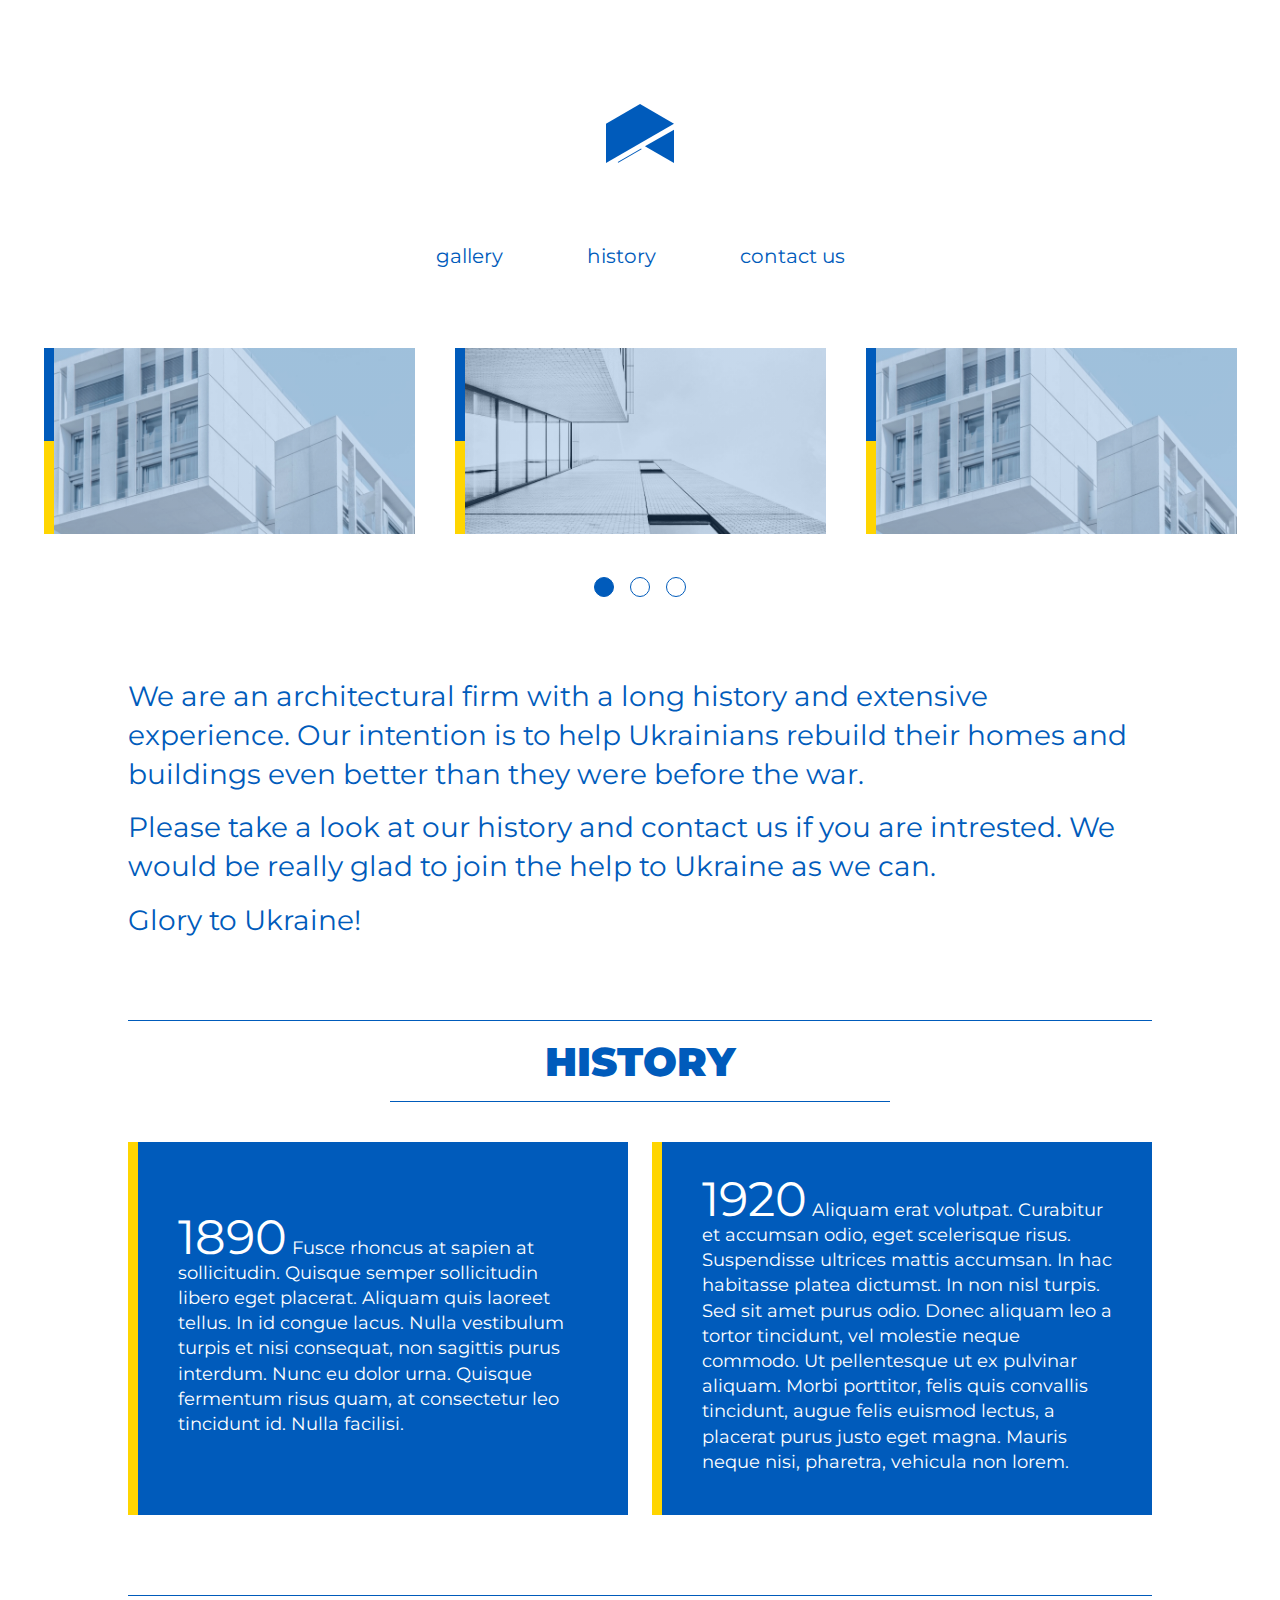
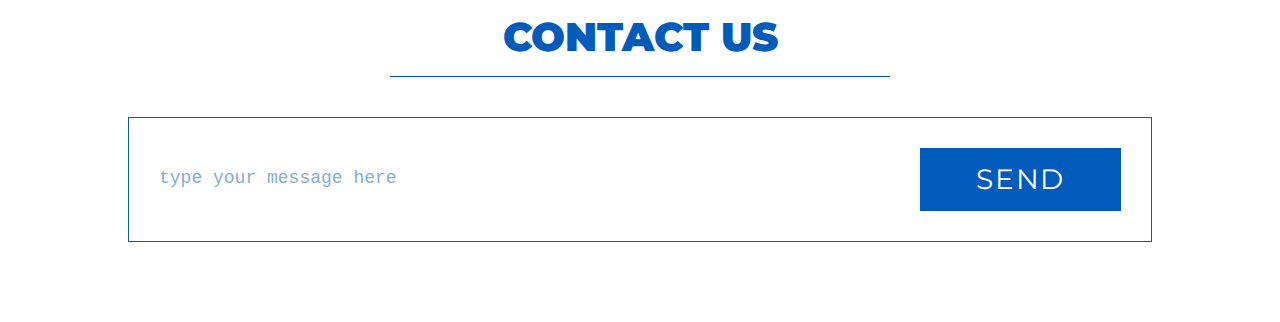
<file: 0markup/0markup/index.html>
<!DOCTYPE html>
<html>

<head>
    <title>Adaptive course</title>
    <meta charset="utf-8">
    <meta name="viewport" content="width=device-width, initial-scale=1">
    <link href="https://fonts.googleapis.com/css?family=Montserrat:400,900&display=swap" rel="stylesheet">
    <link rel="stylesheet" href="css/style.css">
    <link rel="stylesheet" type="text/css" href="slick/slick.css" />
</head>

<body>
    <div class="wrapper">
        <header class="header" id="header">
            <h1 class="logo">
                <svg width="68" height="59" viewBox="0 0 68 59" fill="none" xmlns="http://www.w3.org/2000/svg">
                    <path d="M68 19.6667L34.0557 0L0 19.6667V59L68 19.6667Z" fill="#005BBB" />
                    <path d="M68 59V25.6334L38.9227 42.2083L68 59Z" fill="#005BBB" />
                    <path fill-rule="evenodd" clip-rule="evenodd"
                        d="M35.6327 45.366L12.25 58.866L11.75 58L35.1327 44.5L35.6327 45.366Z" fill="#005BBB" />
                </svg>
            </h1>
            <nav class="nav">
                <a href="#" class="nav-link">gallery</a>
                <a href="#" class="nav-link">history</a>
                <a href="#" class="nav-link">contact us</a>
            </nav>
            <button class="btn-burger" id="btn-burger">
                <svg width="48" height="31" viewBox="0 0 48 31" fill="none" xmlns="http://www.w3.org/2000/svg">
                    <path d="M0 0H48V5H0V0Z" fill="#005BBB" />
                    <path d="M0 13H48V18H0V13Z" fill="#005BBB" />
                    <path d="M48 26H0V31H48V26Z" fill="#005BBB" />
                </svg>
            </button>
            <button class="btn-close" id="btn-close">
                <svg width="38" height="39" viewBox="0 0 38 39" fill="none" xmlns="http://www.w3.org/2000/svg">
                    <path fill-rule="evenodd" clip-rule="evenodd"
                        d="M18.9996 15.9646L3.79676 0.761719L0.26123 4.29725L15.4641 19.5001L0.261363 34.7029L3.7969 38.2384L18.9996 23.0357L34.2024 38.2384L37.7379 34.7028L22.5352 19.5001L37.738 4.29726L34.2025 0.761727L18.9996 15.9646Z"
                        fill="white" />
                </svg>
            </button>
        </header>
        <div class="gallery">
            <div><img src="img/image1.png"></div>
            <div><img src="img/image3.png"></div>
            <div><img src="img/image1.png"></div>
            <div><img src="img/image3.png"></div>
            <div><img src="img/image1.png"></div>
            <div><img src="img/image3.png"></div>
            <div><img src="img/image1.png"></div>
        </div>
        <div class="text-about">
            <p>We are an architectural firm with a long history and extensive experience. Our intention is to help
                Ukrainians rebuild their homes and buildings even better than they were before the war.</p>
            <p>Please take a look at our history and contact us if you are intrested. We would be really glad to join
                the help to Ukraine as we can.</p>
            <p>Glory to Ukraine!</p>
        </div>
        <h2 class="title">HISTORY</h2>
        <div class="card-place">
            <div class="card">
                <p class="card-text"> <span class="card-numbers">1890</span> Fusce rhoncus at sapien at sollicitudin.
                    Quisque semper
                    sollicitudin libero eget placerat. Aliquam quis laoreet tellus. In id congue lacus. Nulla vestibulum
                    turpis
                    et nisi consequat, non sagittis purus interdum. Nunc eu dolor urna. Quisque fermentum risus quam, at
                    consectetur leo tincidunt id. Nulla facilisi.</p>
            </div>
            <div class="card">
                <p class="card-text"><span class="card-numbers">1920</span> Aliquam erat volutpat. Curabitur et accumsan
                    odio, eget
                    scelerisque risus. Suspendisse ultrices mattis accumsan. In hac habitasse platea dictumst. In non
                    nisl
                    turpis. Sed sit amet purus odio. Donec aliquam leo a tortor tincidunt, vel molestie neque commodo.
                    Ut
                    pellentesque ut ex pulvinar aliquam. Morbi porttitor, felis quis convallis tincidunt, augue felis
                    euismod
                    lectus, a placerat purus justo eget magna. Mauris neque nisi, pharetra, vehicula non lorem.</p>
            </div>
        </div>
        <h2 class="title">CONTACT US</h2>
        <form action="#" method="#" class="form">
            <textarea class="textarea" placeholder="type your message here"></textarea>
            <button class="btn">SEND</button>
        </form>
    </div>
    <script type="text/javascript" src="slick/jquery-1.11.0.min.js"></script>
    <script type="text/javascript" src="slick/jquery-migrate-1.2.1.min.js"></script>
    <script type="text/javascript" src="slick/slick.min.js"></script>
    <script type="text/javascript" src="js/script.js"></script>
    <script type="text/javascript">
        $('.gallery').slick({
            dots: true,
            arrows: false,
            infinite: true,
            speed: 300,
            slidesToShow: 3,
            slidesToScroll: 3,
            responsive: [
                {
                    breakpoint: 1025,
                    settings: {
                        slidesToShow: 2,
                        slidesToScroll: 2
                    }
                },
                {
                    breakpoint: 601,
                    settings: {
                        slidesToShow: 1,
                        slidesToScroll: 1
                    }
                }
            ]
        });
    </script>
</body>

</html>
</file>
<file: 0markup/0markup/css/style.css>
*,
*:before,
*:after {
  box-sizing: border-box;
}

/* http://meyerweb.com/eric/tools/css/reset/ 
   v2.0 | 20110126
   License: none (public domain)
*/

html,
body,
div,
span,
applet,
object,
iframe,
h1,
h2,
h3,
h4,
h5,
h6,
p,
blockquote,
pre,
a,
abbr,
acronym,
address,
big,
cite,
code,
del,
dfn,
em,
img,
ins,
kbd,
q,
s,
samp,
small,
strike,
strong,
sub,
sup,
tt,
var,
b,
u,
i,
center,
dl,
dt,
dd,
ol,
ul,
li,
fieldset,
form,
label,
legend,
table,
caption,
tbody,
tfoot,
thead,
tr,
th,
td,
article,
aside,
canvas,
details,
embed,
figure,
figcaption,
footer,
header,
hgroup,
menu,
nav,
output,
ruby,
section,
summary,
time,
mark,
audio,
video {
  margin: 0;
  padding: 0;
  border: 0;
  font-size: 100%;
  font: inherit;
  vertical-align: baseline;
}

/* HTML5 display-role reset for older browsers */
article,
aside,
details,
figcaption,
figure,
footer,
header,
hgroup,
menu,
nav,
section {
  display: block;
}

body {
  line-height: 1;
}

ol,
ul {
  list-style: none;
}

blockquote,
q {
  quotes: none;
}

blockquote:before,
blockquote:after,
q:before,
q:after {
  content: '';
  content: none;
}

table {
  border-collapse: collapse;
  border-spacing: 0;
}

/* desktop */

body {
  margin: 24px;
  position: relative;
  font-family: 'Montserrat', sans-serif;
  color: #005BBB;
}

p {
  margin: 0 0 0.5em;
}

.header {
  position: relative;
  padding: 80px 0 0;
}

.logo {
  text-align: center;
  margin: 0 0 80px;
  height: 60px;
}

.btn-burger,
.btn-close {
  display: none;
  border: 0;
  background: none;
  padding: 0;
}

.nav {
  text-align: center;
  margin: 0 0 80px;
}

.nav-link {
  font-size: 20px;
  line-height: 24px;
  margin: 0 40px;
  text-decoration: none;
  color: #005BBB;
}

.nav-link:hover {
  text-decoration: underline;
}

.gallery {
  max-width: 1352px;
  margin: 0 auto 80px;
}

.slick-slide {
  border: solid #FFFFFF;
  border-width: 0 20px;
  position: relative;
}

.slick-slide img {
  width: 100%;
}

.slick-slide::before {
  content: "";
  position: absolute;
  width: 100%;
  height: 100%;
  background: linear-gradient(0deg, rgba(0, 91, 187, 0.2), rgba(0, 91, 187, 0.2));
  border-left-width: 10px;
  border-left-style: solid;
  border-image: linear-gradient(to bottom, #005BBB 50%, #FFD500 50%) 1 1;
}

.slick-dots {
  display: flex;
  justify-content: center;
  margin: 40px 0 0;
}

.slick-dots button {
  width: 20px;
  height: 20px;
  margin: 0 8px;
  border: 1px solid #005BBB;
  border-radius: 50%;
  font-size: 0;
  padding: 0;
  background: #FFFFFF;
}

.slick-dots .slick-active button {
  background: #005BBB;

}

.text-about {
  max-width: 1024px;
  margin: 0 auto 80px;
  font-size: 28px;
  line-height: 140%;
  color: #005BBB;
}

.title {
  font-weight: 900;
  font-size: 40px;
  line-height: 49px;
  max-width: 1024px;
  text-align: center;
  margin: 0 auto 40px;
  border-top: 1px solid #005BBB;
  padding: 16px 0;
  position: relative;
}

.title:after {
  content: "";
  width: 100%;
  max-width: 500px;
  height: 1px;
  background: #005BBB;
  display: block;
  position: absolute;
  bottom: 0;
  left: 50%;
  margin: 0 0 0 -250px;
}


.card-place {
  margin: 0 auto 80px;
  display: flex;
  max-width: 1024px;
  justify-content: space-between;

}

.card {
  flex: 0 0 500px;
  border-left: 10px solid #FFD500;
  background: #005BBB;
  font-size: 18px;
  line-height: 140%;
  color: #FFFFFF;
  display: flex;
  align-items: center;
  padding: 40px;
}

.card-text {
  margin: 5px 0 0;
}

.card-numbers {
  font-size: 48px;
}

.form {
  max-width: 1024px;
  margin: 0 auto 80px;
  border: 1px solid #005BBB;
  padding: 30px;
  display: flex;
}

.textarea {
  border: 0;
  flex-grow: 1;
  font-size: 18px;
  line-height: 22px;
  color: #005BBB;
  outline: none;
  padding: 19px 0 0;
  resize: none;
}

::placeholder {
  color: #005BBB;
  opacity: 0.5;
}

.btn {
  background: #005BBB;
  border: 0;
  color: #FFFFFF;
  font-size: 28px;
  letter-spacing: 0.06em;
  padding: 13px 56px;
  font-family: 'Montserrat', sans-serif;
  margin: 0 0 0 30px;
}

/* 1199px */

@media (max-width: 1199px) {
  .wrapper {
    margin: 0 60px;
  }

  .gallery {
    margin: 0 -20px 80px;
  }

  .text-about {
    font-size: 24px;
  }

  .title {
    font-size: 30px;
  }

  .card-place {
    margin: 0 auto 100px;
    display: block;
  }

  .card {
    margin: 0 0 28px;
  }
}



/* 1024px */

@media (max-width: 1024px) {
  .wrapper {
    padding: 188px 0 0;
  }

  .nav {
    display: none;
  }

  .logo {
    text-align: left;
    margin: 0 0 120px;
  }

  .btn-burger,
  .btn-close {
    display: block;
    position: absolute;
    top: 48px;
    right: 60px;
  }

  .btn-close {
    display: none;
  }

  .header {
    position: absolute;
    padding: 48px 60px 0;
    top: 0;
    left: 0;
    width: 100%;
    z-index: 100;
  }

  .menu-open.header {
    background: #005BBB;
  }

  .menu-open .logo svg * {
    fill: #FFFFFF;
  }

  .menu-open .btn-burger {
    display: none;
  }

  .menu-open .btn-close {
    display: block;
  }

  .menu-open .nav {
    display: block;
    text-align: left;
    padding: 0 0 72px;
    margin: 0;
  }

  .menu-open .nav-link {
    display: block;
    color: #FFFFFF;
    margin: 0 0 48px;
  }
}

/* 900px */

@media (max-width: 900px) {
 
  .text-about {
    font-size: 16px;
    margin: 0 0 48px;
  }

  .title {
    font-size: 20px;
  }

  .title:after {
    max-width: unset;
    left: 0;
    margin: 0;
  }

  .card-place {
    margin: 0 auto 48px;
    display: block;
  }

  .card-numbers {
    font-size: 24px;
    display: block;
    margin: 0 0 5px;
  }

  .card {
    font-size: 16px;
  }

  .form {
    display: block;
    margin: 0 0 220px;
    position: relative;
    padding: 20px;
  }

  .textarea {
    width: 100%;
    height: 110px;
    text-align: center;
    padding: 0;
  }

  .btn {
    position: absolute;
    left: 0;
    right: 0;
    bottom: -80px;
    margin: 0;
  }
}

/* 600px */

@media (max-width: 600px) {
  .wrapper {
    padding: 0 20px;
    margin: -25px -25px;
  }

   .slick-slide {
    border: 0;
  }

  .slick-dots {
    margin: 24px 0 0;
  }

  .slick-dots button {
    width: 8px;
    height: 8px;
    margin: 0 4px;
  }

  .header {
    padding: 20px 20px;
  }

  .menu-open.header {
    position: fixed;
    min-height: 100vh;

  }

  .menu-open .logo {
    display: block;
    margin: 0 0 48px;
  }

  .btn-burger svg * {
    fill: #FFFFFF;
  }

  .logo {
    display: none;
  }

  .logo svg {
    width: 54px;
    height: 47px;
  }

  .btn-burger {
    top: 25px;
    right: -10px;
  }

  .btn-close {
    top: 20px;
    right: 20px;
  }

}
</file>
